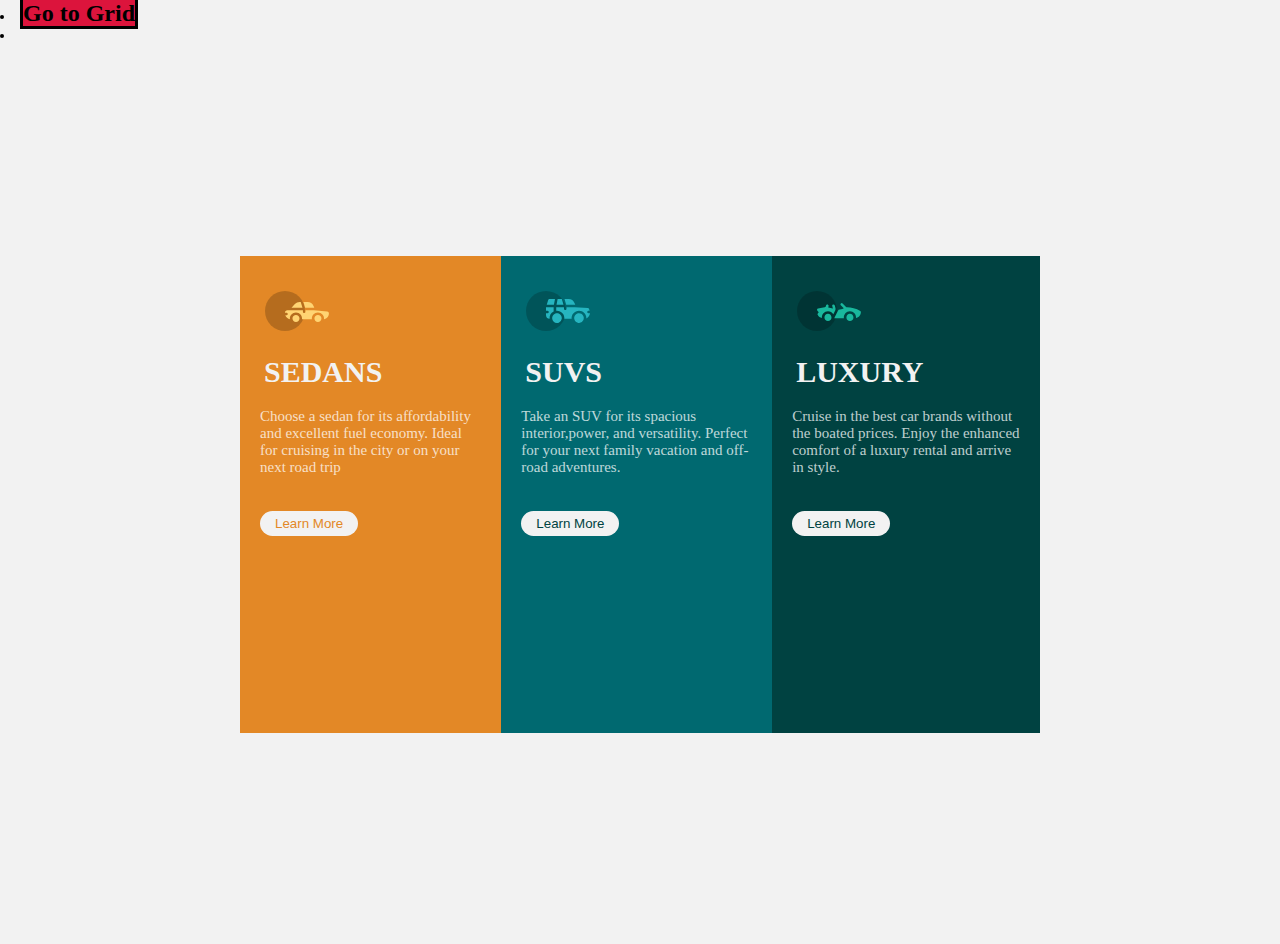
<file: index.html>
<html lang="en">
<head>
    <meta charset="UTF-8">
    <meta http-equiv="X-UA-Compatible" content="IE=edge">
    <meta name="viewport" content="width=device-width, initial-scale=1.0">
    <title>CSS flex</title>    
    <link rel="stylesheet" href="./css/style.css">
</head>
<body>
    <header>
        <li><a href="./grid and flex/grid.html">Go to Grid</a></li>
        <li></li>

    </header>
    <main>
        <div class="box-container">
            <div class="box1">
                <img src="./grid and flex/display/icon-sedans.svg" alt="Sedans">
                <h1>SEDANS</h1>
                <P>Choose a sedan for its affordability and excellent
                    fuel economy. Ideal for cruising in the city or on
                     your next road trip
                </P>
                <button class="box1-btn"><a href="#">Learn More</a></button>

            </div>
            <div class="box2">
                <img src="./grid and flex/display/icon-suvs.svg" alt="SUVS">
                <h1>SUVS</h1>
                <p>
                    Take an SUV for its spacious 
                    interior,power, and versatility. Perfect for your
                    next family vacation and off-road adventures.
                </p>
                <button class="box2-btn"><a href="#">Learn More</a></button>
            </div>
            <div class="box3">
                <img src="./grid and flex/display/icon-luxury.svg" alt="Luxury">
                <h1>LUXURY</h1>
                <P>
                    Cruise in the best car brands
                    without the boated prices.
                    Enjoy the enhanced comfort
                    of a luxury rental and arrive
                    in style.
                </P>

                <button class="Box3-btn"><a href="#">Learn More</a></button>
            </div>
        </div>
    </main>
    
</body>
</html>
</file>
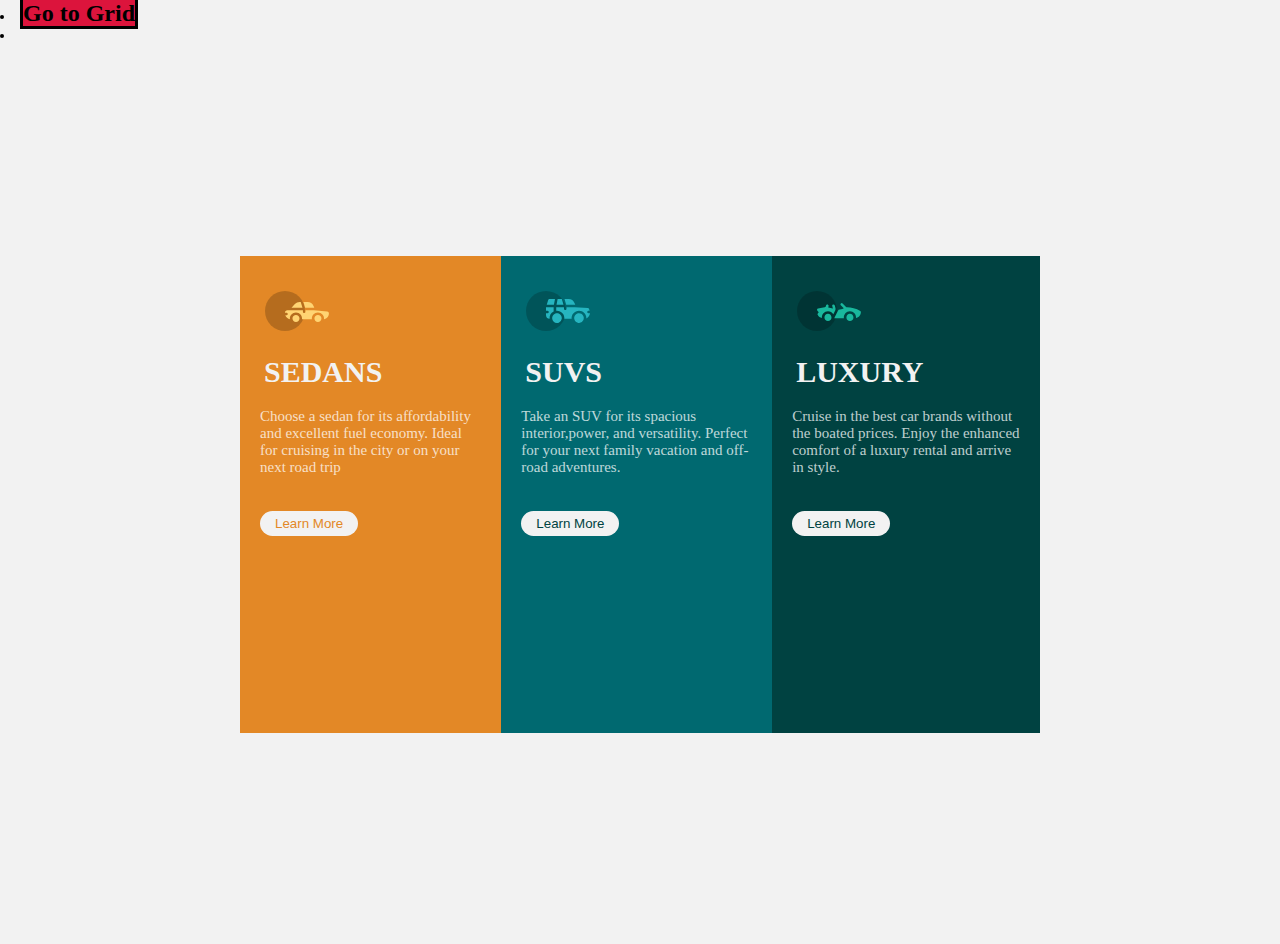
<file: grid and flex/index.html>
<html lang="en">
<head>
    <meta charset="UTF-8">
    <meta http-equiv="X-UA-Compatible" content="IE=edge">
    <meta name="viewport" content="width=device-width, initial-scale=1.0">
    <title>CSS flex</title>    
    <link rel="stylesheet" href="style.css">
</head>
<body>
    <header>
        <li><a href="grid.html">Go to Grid</a></li>
        <li></li>

    </header>
    <main>
        <div class="box-container">
            <div class="box1">
                <img src="display\icon-sedans.svg" alt="Sedans">
                <h1>SEDANS</h1>
                <P>Choose a sedan for its affordability and excellent
                    fuel economy. Ideal for cruising in the city or on
                     your next road trip
                </P>
                <button class="box1-btn"><a href="#">Learn More</a></button>

            </div>
            <div class="box2">
                <img src="display\icon-suvs.svg" alt="SUVS">
                <h1>SUVS</h1>
                <p>
                    Take an SUV for its spacious 
                    interior,power, and versatility. Perfect for your
                    next family vacation and off-road adventures.
                </p>
                <button class="box2-btn"><a href="#">Learn More</a></button>
            </div>
            <div class="box3">
                <img src="display\icon-luxury.svg" alt="Luxury">
                <h1>LUXURY</h1>
                <P>
                    Cruise in the best car brands
                    without the boated prices.
                    Enjoy the enhanced comfort
                    of a luxury rental and arrive
                    in style.
                </P>

                <button class="Box3-btn"><a href="#">Learn More</a></button>
            </div>
        </div>
    </main>
    
</body>
</html>
</file>
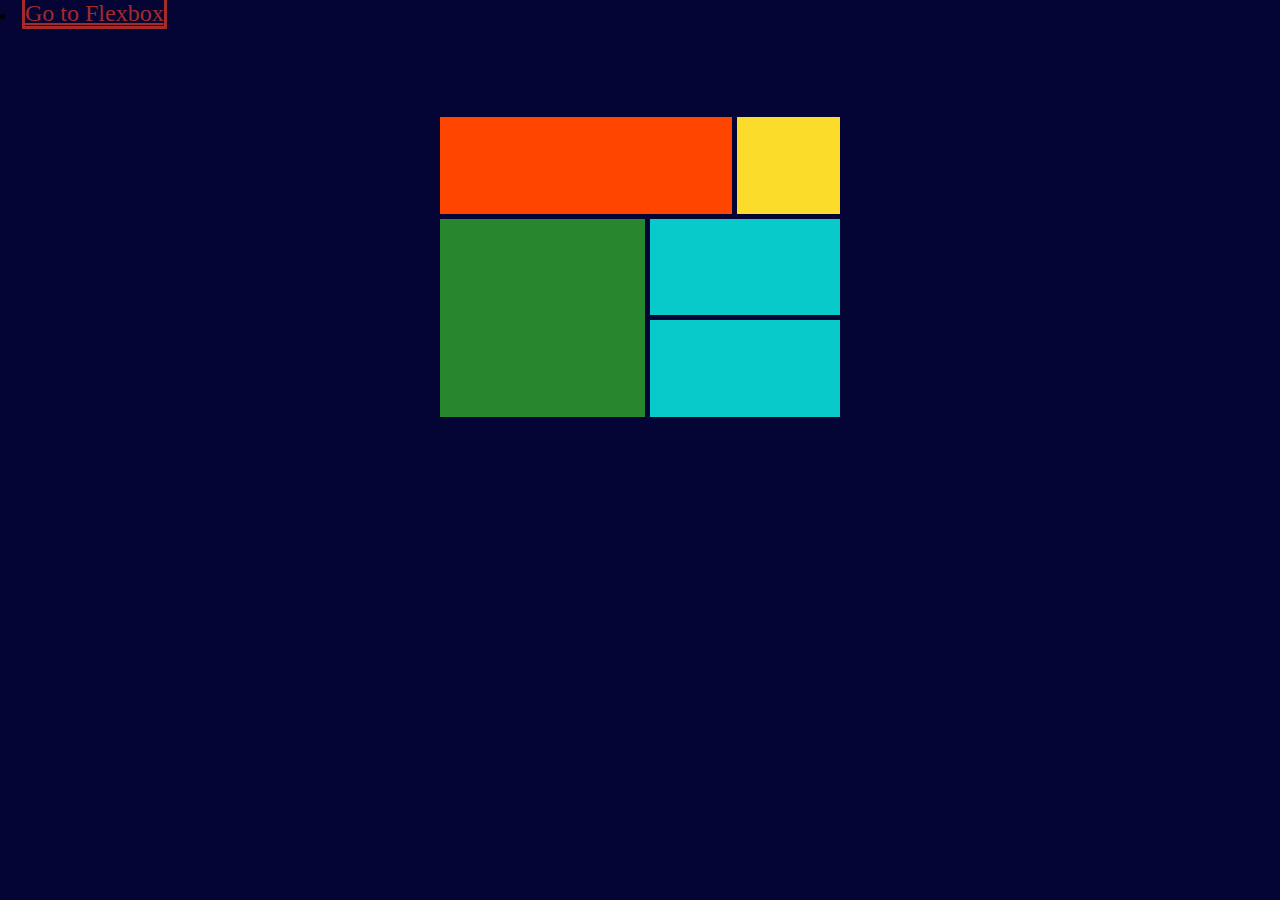
<file: grid and flex/grid.html>
<html lang="en">
<head>
    <meta charset="UTF-8">
    <meta http-equiv="X-UA-Compatible" content="IE=edge">
    <meta name="viewport" content="width=device-width, initial-scale=1.0">
    <title>grid template area</title>
    <link rel="stylesheet" href="grid.css">
</head>
<body>
    <header>
        <li>
            <a href="/Grid-and-card-/index.html">Go to Flexbox</a>
        </li>
    </header>
    <div class="grid-container">
    <div class="item"></div>
     <div class="item"></div>
     <div class="item"></div>
     <div class="item"></div>
     <div class="item"></div>



    </div>
     
</body>
</html>
</file>
<file: css/style.css>
*{
    margin:0;
    padding:0;
    box-sizing: border-box;
}

body{
    font-size: 15px;
    background-color:  hsl(0, 0%, 95%);
    font-weight: 400;
}




.box-container{
  display:flex;
  margin:0 auto;
 width:800px;
  height:100vh;
  align-items: center;
  justify-content: center;
} 

.box1{
    background-color: hsl(31, 77%, 52%);
    height:53%;
    padding:30px 20px;
}


.box2{
    background-color: hsl(184, 100%, 22%);
    height:53%;
    padding:30px 20px;
}

.box3{
    background-color:hsl(179, 100%, 13%);
    height:53%;
    padding:30px 20px;



}

img{
    padding:5px;

}

h1{
    color: hsl(0, 0%, 95%);
    padding:19px 4px;
}

p{
 color:hsla(0, 0%, 100%, 0.75)
}

.box1-btn{
    margin-top:35px;
    color:hsl(31, 77%, 52%);
    background-color: hsl(0, 0%, 95%);
    border-radius: 16px;
    border-style: hidden;
    padding: 5px 15px;
    text-align: center;
    
    
    
}

.box2-btn,.box3-btn{
    margin-top:35px;
    color:hsl(179, 100%, 13%);
    background-color: hsl(0, 0%, 95%);
    border-radius: 16px;
    border-style: hidden;
    padding: 5px 15px;
    text-align: center;

}

.box1-btn a{
    color:hsl(31, 77%, 52%);
    text-decoration: none;


}

.box2-btn,.box3-btn, a{
    color:hsl(179, 100%, 13%);
    text-decoration: none;
}

 button:hover{
     background-color: transparent;
     border-style: solid;
     border-color: white;
 }

 a:hover{
     color:white;
 }

 li a{
    color:black;
    background-color: crimson;
    border-style: solid;
    border-color: black;
    font-weight: 800;
    font-size: x-large;
 }

@media screen and (max-width:1440px) {
    
.box-container{
    display:flex;
    margin:0 auto;
   width:800px;
    height:100vh;
    align-items: center;
    justify-content: center;
  } 
     
}

@media screen and (max-width:375px) {

    .box-container{
        display:flex;
        flex-direction: column;
        margin:0 auto;
       width:300px;
        height:110%;
        align-items: center;
        justify-content: center;
      } 
    
}
</file>
<file: grid and flex/style.css>
*{
    margin:0;
    padding:0;
    box-sizing: border-box;
}

body{
    font-size: 15px;
    background-color:  hsl(0, 0%, 95%);
    font-weight: 400;
}




.box-container{
  display:flex;
  margin:0 auto;
 width:800px;
  height:100vh;
  align-items: center;
  justify-content: center;
} 

.box1{
    background-color: hsl(31, 77%, 52%);
    height:53%;
    padding:30px 20px;
}


.box2{
    background-color: hsl(184, 100%, 22%);
    height:53%;
    padding:30px 20px;
}

.box3{
    background-color:hsl(179, 100%, 13%);
    height:53%;
    padding:30px 20px;



}

img{
    padding:5px;

}

h1{
    color: hsl(0, 0%, 95%);
    padding:19px 4px;
}

p{
 color:hsla(0, 0%, 100%, 0.75)
}

.box1-btn{
    margin-top:35px;
    color:hsl(31, 77%, 52%);
    background-color: hsl(0, 0%, 95%);
    border-radius: 16px;
    border-style: hidden;
    padding: 5px 15px;
    text-align: center;
    
    
    
}

.box2-btn,.box3-btn{
    margin-top:35px;
    color:hsl(179, 100%, 13%);
    background-color: hsl(0, 0%, 95%);
    border-radius: 16px;
    border-style: hidden;
    padding: 5px 15px;
    text-align: center;

}

.box1-btn a{
    color:hsl(31, 77%, 52%);
    text-decoration: none;


}

.box2-btn,.box3-btn, a{
    color:hsl(179, 100%, 13%);
    text-decoration: none;
}

 button:hover{
     background-color: transparent;
     border-style: solid;
     border-color: white;
 }

 a:hover{
     color:white;
 }

 li a{
    color:black;
    background-color: crimson;
    border-style: solid;
    border-color: black;
    font-weight: 800;
    font-size: x-large;
 }

@media screen and (max-width:1440px) {
    
.box-container{
    display:flex;
    margin:0 auto;
   width:800px;
    height:100vh;
    align-items: center;
    justify-content: center;
  } 
     
}

@media screen and (max-width:375px) {

    .box-container{
        display:flex;
        flex-direction: column;
        margin:0 auto;
       width:300px;
        height:110%;
        align-items: center;
        justify-content: center;
      } 
    
}
</file>
<file: grid and flex/grid.css>
* {
    box-sizing: border-box;
    padding: 0;
    margin: 0;
}

.grid-container {
    height: 300px;
    width: 400px;
    margin: 90px auto;
    display: grid;
    gap: 5px;
    grid-template-columns: 5fr 2fr 2.5fr;
    grid-template-rows: repeat(5 2fr);



}

body {
    background-color: rgb(5, 5, 53);
}

.item:nth-child(1) {
    grid-column: 1/3;
    background-color: orangered;


}

.item:nth-child(2) {
    background-color: rgb(252, 220, 42);
    grid-column: 3/4;

}


.item:nth-child(3) {
    grid-row: 2/4;
    background-color: rgba(46, 160, 46, 0.842);
}

.item:nth-child(4) {
    grid-column: 2/4;
    background-color: rgb(8, 202, 202);
}

.item:nth-child(5) {
    grid-column: 2/4;
    background-color: rgb(8, 202, 202);

}

li a{
    color:brown;
    border-color: brown;
    border-style: solid;
    font-size: x-large;
}

@media (max-width:789px) {

    .grid-container {
        height: 300px;
        width: 400px;
        margin: 90px auto;
        display: grid;
        gap: 5px;
        grid-template-columns: 5fr 2fr ;
        grid-template-rows: repeat(4 2fr);



    }
  




}

@media (max-width:325px) {
    .item {
        display: flex;
        flex-direction: column;
        margin: 0 5px;
        width: 100%;
        height: 110%;
        align-items: center;
        justify-content: center;


    }

    .grid-container {
        height: 300px;
        width: 400px;
        margin: 50% auto;
        display: flex;
        flex-direction: column;
    }
}
</file>
